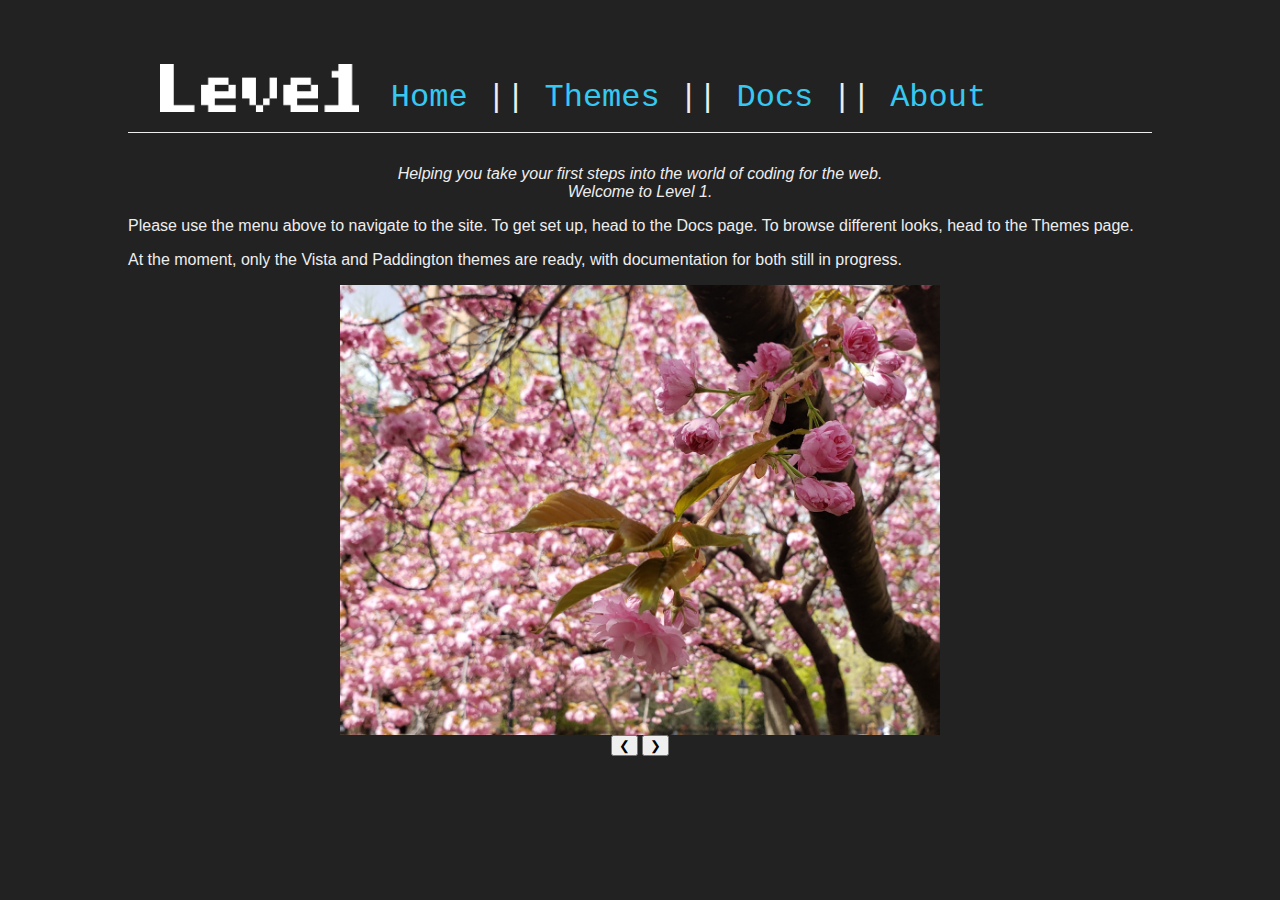
<file: index.html>
<!DOCTYPE html>
<html>

<head>
    <meta charset="UTF-8">
    <link href="main.css" rel="stylesheet">
    <link rel="icon" type="image/gif" href="assets/l1_favicon.gif" />
    <title>Home – Leve1</title>
</head>

<body>
    <header>
        <div class="container">
            <a href="index.html"><img src="assets/leve1logo.png" id="main-logo"></a>

            <nav><a href="index.html">Home</a> || <a href="themes.html">Themes</a> || <a
                    href="documentation.html">Docs</a> || <a href="about.html">About</a></nav>
        </div>
    </header>

    <p align="center"><i>Helping you take your first steps into the world of coding for the web.<br>Welcome to Level 1.</i></p>

    <p>Please use the menu above to navigate to the site. To get set up, head to the Docs page. To browse different looks, head to the Themes page.</p>

    <p>At the moment, only the Vista and Paddington themes are ready, with documentation for both still in progress.</p>
    <!--preview slideshow-->

    <div class="w3-content w3-display-container" align="center">
        <a href="themes/vista.html"><img class="mySlides" src="assets/moulin-assets/moulin-sakura-short.jpg" style="height:50vh"></a>
        <a href="themes/paddington.html"><img class="mySlides" src="assets/paddington-assets/paddington-foreshore.jpg" style="height:50vh"></a>
        <a href="themes/vista.html"><img class="mySlides" src="assets/vista-assets/vista-distance.jpg" style="height:50vh"></a>

        <button class="w3-button w3-black w3-display-left" onclick="plusDivs(-1)">&#10094;</button>
        <button class="w3-button w3-black w3-display-right" onclick="plusDivs(1)">&#10095;</button>
        <script src="scripts.js"></script>
</body>

</html>
</file>
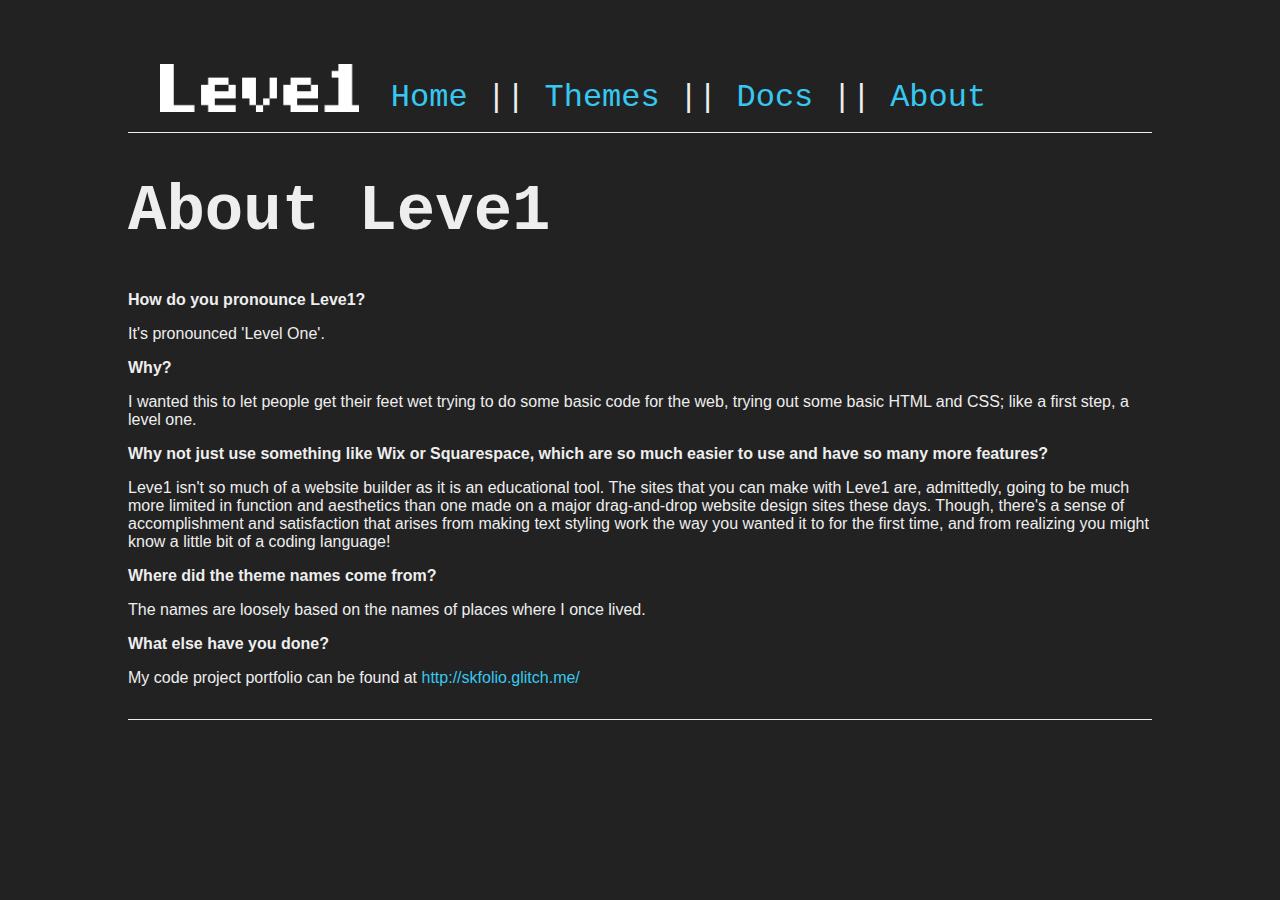
<file: about.html>
<!DOCTYPE html>
<html>

    <head>
        <meta charset="UTF-8">
        <link href="main.css" rel="stylesheet">
        <link rel="icon" type="image/gif" href="assets/l1_favicon.gif" />
        <title>About – Leve1</title>
    </head>

<body>
    <header>
        <div class="container">
            <a href="index.html"><img src="assets/leve1logo.png" id="main-logo"></a>

            <nav><a href="index.html">Home</a> || <a href="themes.html">Themes</a> || <a
                    href="documentation.html">Docs</a> || <a href="about.html">About</a></nav>
        </div>
    </header>

    <h1>About Leve1</h1>
    <p><b>How do you pronounce Leve1?</b></p>
    <p>It's pronounced 'Level One'.</p>

    <p><b>Why?</b></p>
    <p>I wanted this to let people get their feet wet trying to do some basic code for the
        web, trying out some basic HTML and CSS; like a first step, a level one.</p>

    <p><b>Why not just use something like Wix or Squarespace, which are so much easier to use and have so many more features?</b></p>
    <p>Leve1 isn't so much of a website builder as it is an educational tool. The sites that you can make with Leve1 are, admittedly, going to be much more limited in function and aesthetics than one made on a major drag-and-drop website design sites these days. Though, there's a sense of accomplishment and satisfaction that arises from making text styling work the way you wanted it to for the first time, and from realizing you might know a little bit of a coding language!</p>

    <p><b>Where did the theme names come from?</b></p>
    <p>The names are loosely based on the names of places where I once lived.</p>

    <p><b>What else have you done?</b></p>
    <p>My code project portfolio can be found at <a href="http://skfolio.glitch.me">http://skfolio.glitch.me/</a></p>

    <footer>

    </footer>
</body>

</html>
</file>
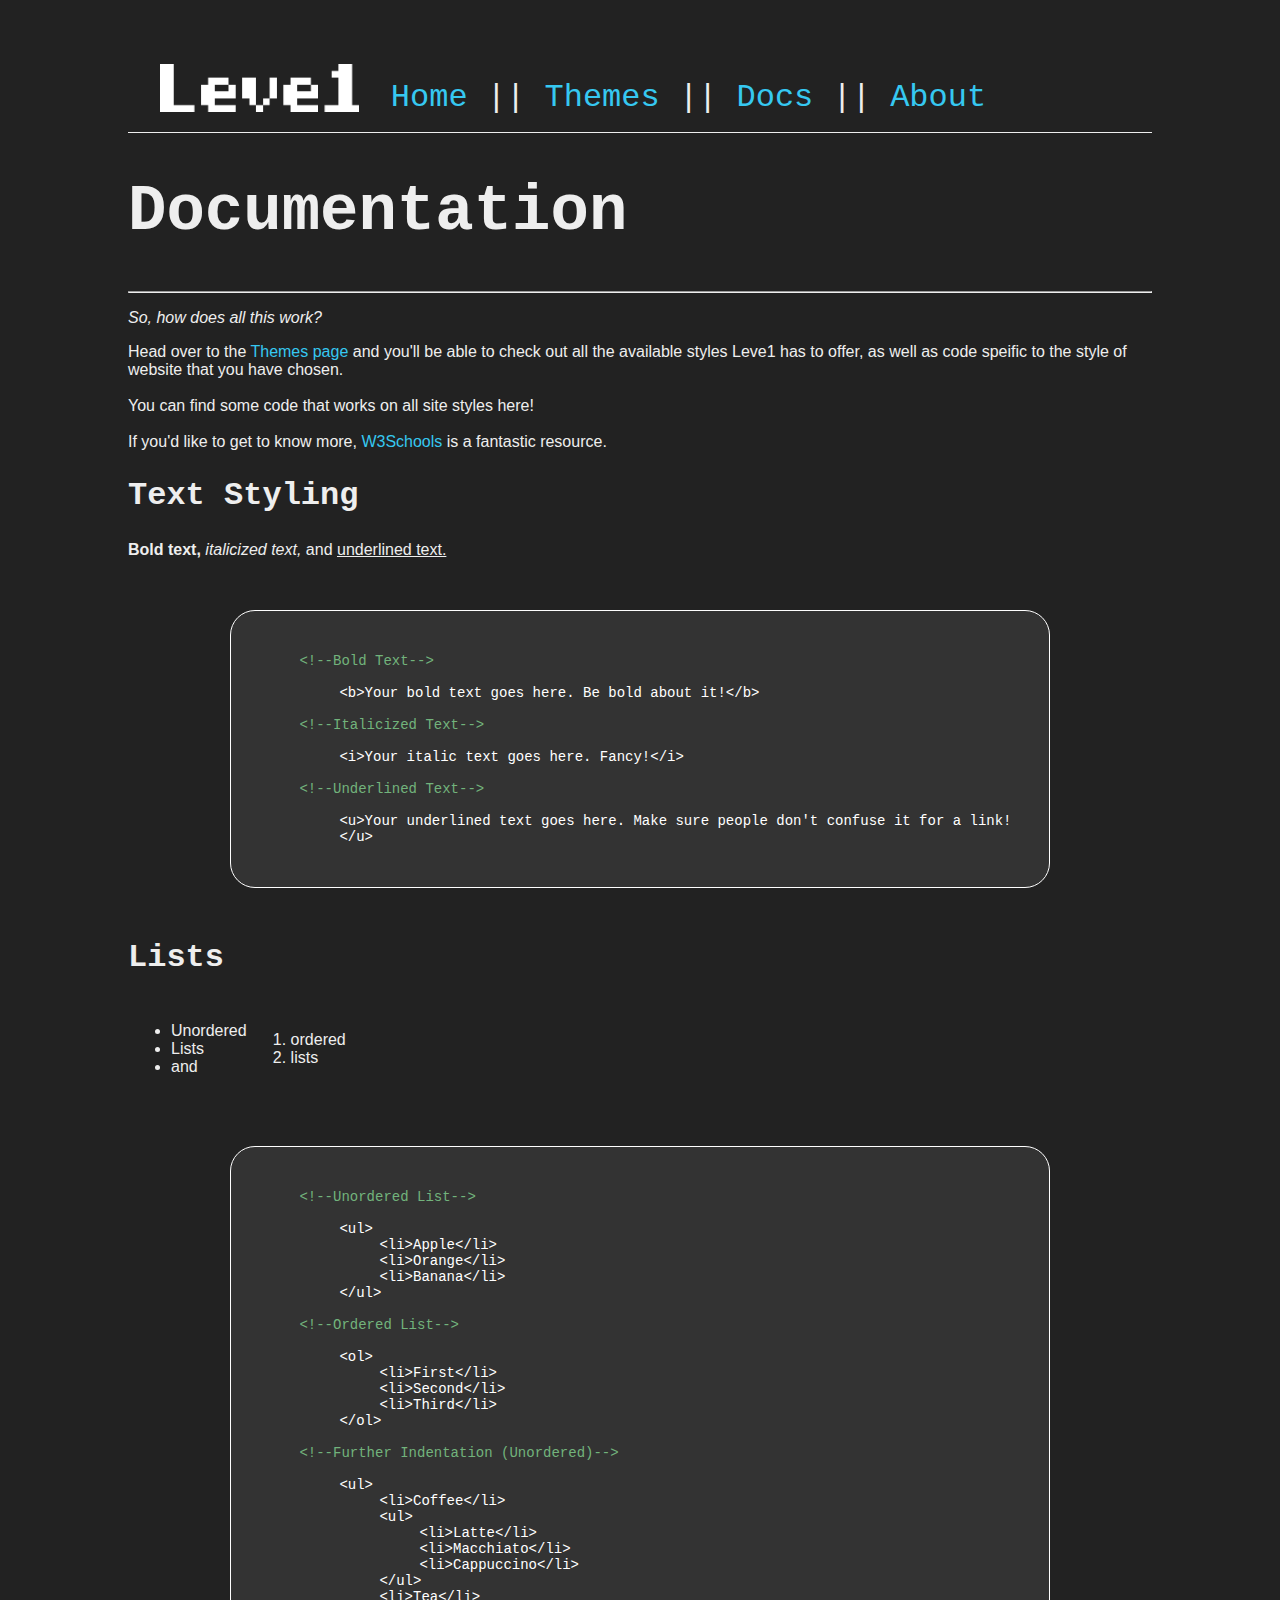
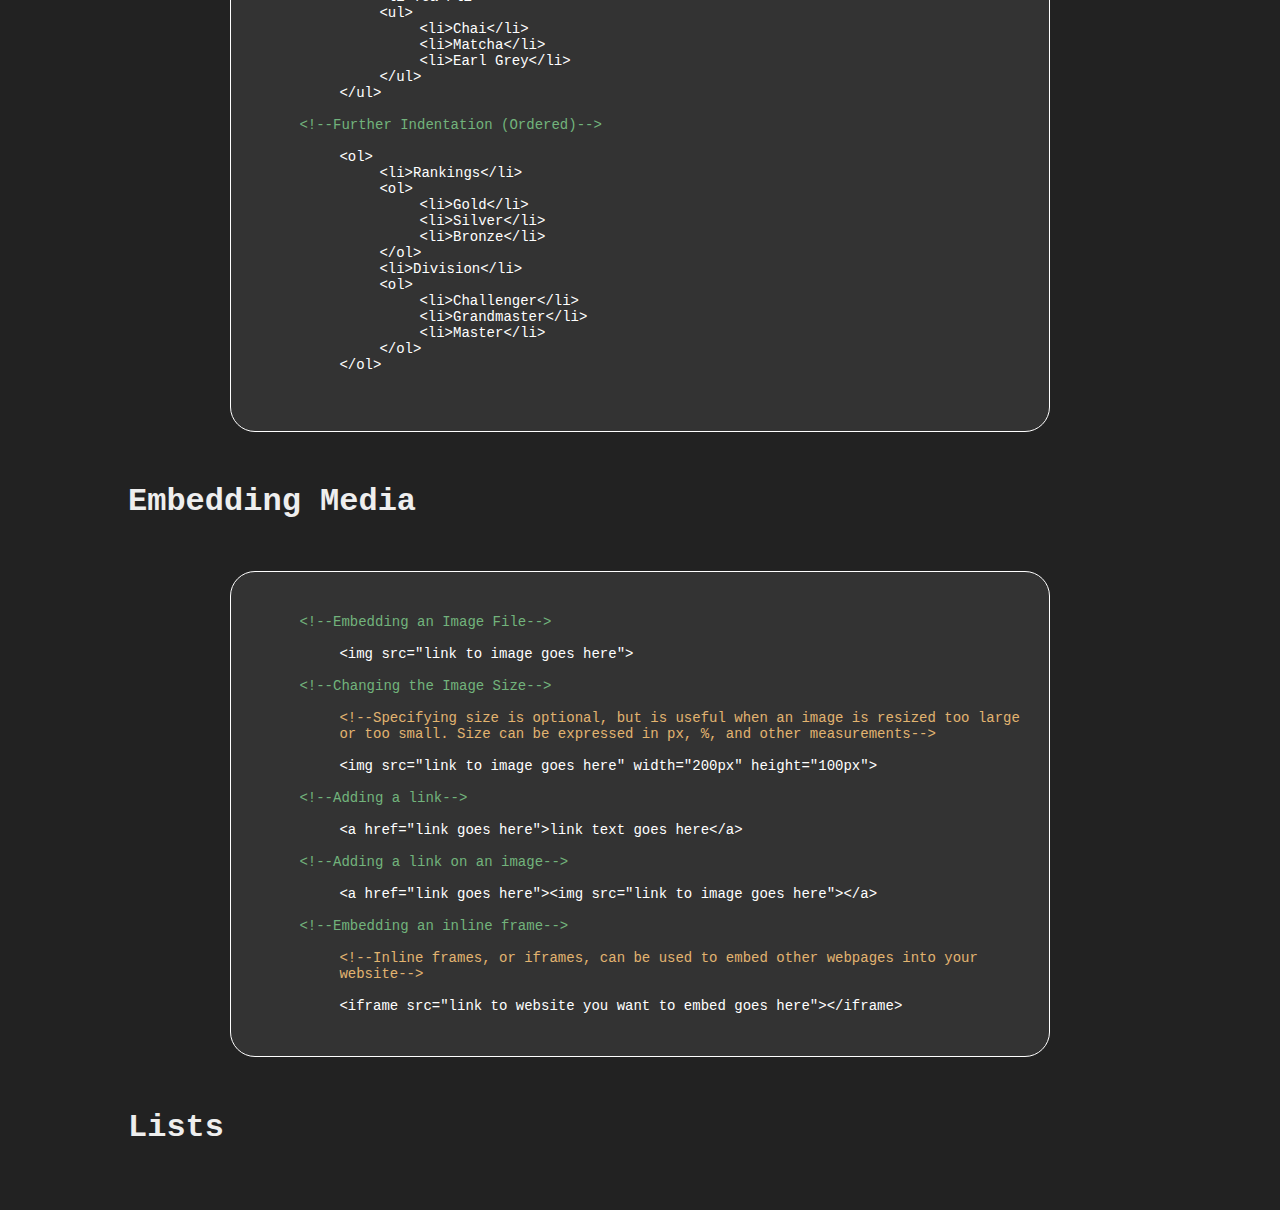
<file: documentation.html>
<!DOCTYPE html>
<html>

    <head>
        <meta charset="UTF-8">
        <link href="main.css" rel="stylesheet">
        <link rel="icon" type="image/gif" href="assets/l1_favicon.gif" />
        <title>Documentation – Leve1</title>
    </head>

<body>
    <header>
        <div class="container">
            <a href="index.html"><img src="assets/leve1logo.png" id="main-logo"></a>

            <nav><a href="index.html">Home</a> || <a href="themes.html">Themes</a> || <a
                    href="documentation.html">Docs</a> || <a href="about.html">About</a></nav>
        </div>
    </header>

<h1>Documentation</h1><hr>

<p><i>So, how does all this work?</i></p>

<p>Head over to the <a href="themes.html">Themes page</a> and you'll be able to check out all the available styles Leve1 has to offer, as well as code speific to the style of website that you have chosen.
    <br>
    <br>You can find some code that works on all site styles here!
    <br>
    <br>If you'd like to get to know more, <a href="https://www.w3schools.com/tags/ref_byfunc.asp">W3Schools</a> is a fantastic resource.
</p>

<h2>Text Styling</h2>
<p><b>Bold text,</b> <i>italicized text,</i> and <u>underlined text.</u></p>

<div class="code-block">
    <ul>
        <li class="commented">&lt;!--Bold Text--&gt;</li><br>
    <ul><li>&lt;b&gt;Your bold text goes here. Be bold about it!&lt;/b&gt;</li></ul>
<br>
    <li class="commented">&lt;!--Italicized Text--&gt;</li><br>
    <ul><li>&lt;i&gt;Your italic text goes here. Fancy!&lt;/i&gt;</li></ul>
    <br>
    <li class="commented">&lt;!--Underlined Text--&gt;</li><br>
    <ul><li>&lt;u&gt;Your underlined text goes here. Make sure people don't confuse it for a link!&lt;/u&gt;</li></ul>
</ul>
</div>

<h2>Lists</h2>
<table>
    <tr>
        <td>
            <ul>
            <li>Unordered</li>
            <li>Lists</li>
            <li>and</li>
        </ul>
    </td>
    <td>
        <ol>
            <li>ordered</li>
            <li>lists</li>
        </ol>
    </td>
    </tr>
</table>

<div class="code-block">
    <ul>
        <li class="commented">&lt;!--Unordered List--&gt;</li><br>
    <ul><li>&lt;ul&gt</li>
        <ul>
            <li>&lt;li&gt;Apple&lt;/li&gt;</li>
            <li>&lt;li&gt;Orange&lt;/li&gt;</li>
            <li>&lt;li&gt;Banana&lt;/li&gt;</li>
        </ul>
        <li>&lt;/ul&gt;</li>
    </ul>
<br>
    <li class="commented">&lt;!--Ordered List--&gt;</li><br>
    <ul><li>&lt;ol&gt</li>
        <ul>
            <li>&lt;li&gt;First&lt;/li&gt;</li>
            <li>&lt;li&gt;Second&lt;/li&gt;</li>
            <li>&lt;li&gt;Third&lt;/li&gt;</li>
        </ul>
        <li>&lt;/ol&gt;</li>
    </ul>
    <br>
    <li class="commented">&lt;!--Further Indentation (Unordered)--&gt;</li><br>
    <ul><li>&lt;ul&gt;</li>
        <ul>
            <li>&lt;li&gt;Coffee&lt;/li&gt;</li>
            <li>&lt;ul&gt;</li>
            <ul>
                <li>&lt;li&gt;Latte&lt;/li&gt;</li>
                <li>&lt;li&gt;Macchiato&lt;/li&gt;</li>
                <li>&lt;li&gt;Cappuccino&lt;/li&gt;</li>
            </ul>
            <li>&lt;/ul&gt;</li>
            <li>&lt;li&gt;Tea&lt;/li&gt;</li>
            <li>&lt;ul&gt;</li>
            <ul>
                <li>&lt;li&gt;Chai&lt;/li&gt;</li>
                <li>&lt;li&gt;Matcha&lt;/li&gt;</li>
                <li>&lt;li&gt;Earl Grey&lt;/li&gt;</li>
            </ul>
            <li>&lt;/ul&gt;</li>
        </ul>
        <li>&lt;/ul&gt;</li>
    </ul>
    <br>
    <li class="commented">&lt;!--Further Indentation (Ordered)--&gt;</li><br>
    <ul><li>&lt;ol&gt;</li>
        <ul>
            <li>&lt;li&gt;Rankings&lt;/li&gt;</li>
            <li>&lt;ol&gt;</li>
            <ul>
                <li>&lt;li&gt;Gold&lt;/li&gt;</li>
                <li>&lt;li&gt;Silver&lt;/li&gt;</li>
                <li>&lt;li&gt;Bronze&lt;/li&gt;</li>
            </ul>
            <li>&lt;/ol&gt;</li>
            <li>&lt;li&gt;Division&lt;/li&gt;</li>
            <li>&lt;ol&gt;</li>
            <ul>
                <li>&lt;li&gt;Challenger&lt;/li&gt;</li>
                <li>&lt;li&gt;Grandmaster&lt;/li&gt;</li>
                <li>&lt;li&gt;Master&lt;/li&gt;</li>
            </ul>
            <li>&lt;/ol&gt;</li>
        </ul>
        <li>&lt;/ol&gt;</li>
    </ul>
    <br>
</ul>
</div>

<h2>Embedding Media</h2>

<div class="code-block">
    <ul>
        <li class="commented">&lt;!--Embedding an Image File--&gt;</li><br>
    <ul><li>&lt;img src="link to image goes here"&gt;</li></ul>
<br>
    <li class="commented">&lt;!--Changing the Image Size--&gt;</li><br>
    <ul><li class="dived">&lt;!--Specifying size is optional, but is useful when an image is resized too large or too small. Size can be expressed in px, %, and other measurements--&gt;</li><br>
    <li>&lt;img src="link to image goes here" width="200px" height="100px"&gt;</li></ul>
    <br>
    <li class="commented">&lt;!--Adding a link--&gt;</li><br>
    <ul><li>&lt;a href="link goes here"&gt;link text goes here&lt;/a&gt;</li></ul>
    <br>
    <li class="commented">&lt;!--Adding a link on an image--&gt;</li><br>
    <ul><li>&lt;a href="link goes here"&gt;&lt;img src="link to image goes here"&gt;&lt;/a&gt;</li></ul>
    <br>
    <li class="commented">&lt;!--Embedding an inline frame--&gt;</li><br>
    <ul><li class="dived">&lt;!--Inline frames, or iframes, can be used to embed other webpages into your website--&gt;</li><br>
    <li>&lt;iframe src="link to website you want to embed goes here"&gt;&lt;/iframe&gt;</li></ul>
</ul>
</div>

<h2>Lists</h2>

</body>

</html>
</file>
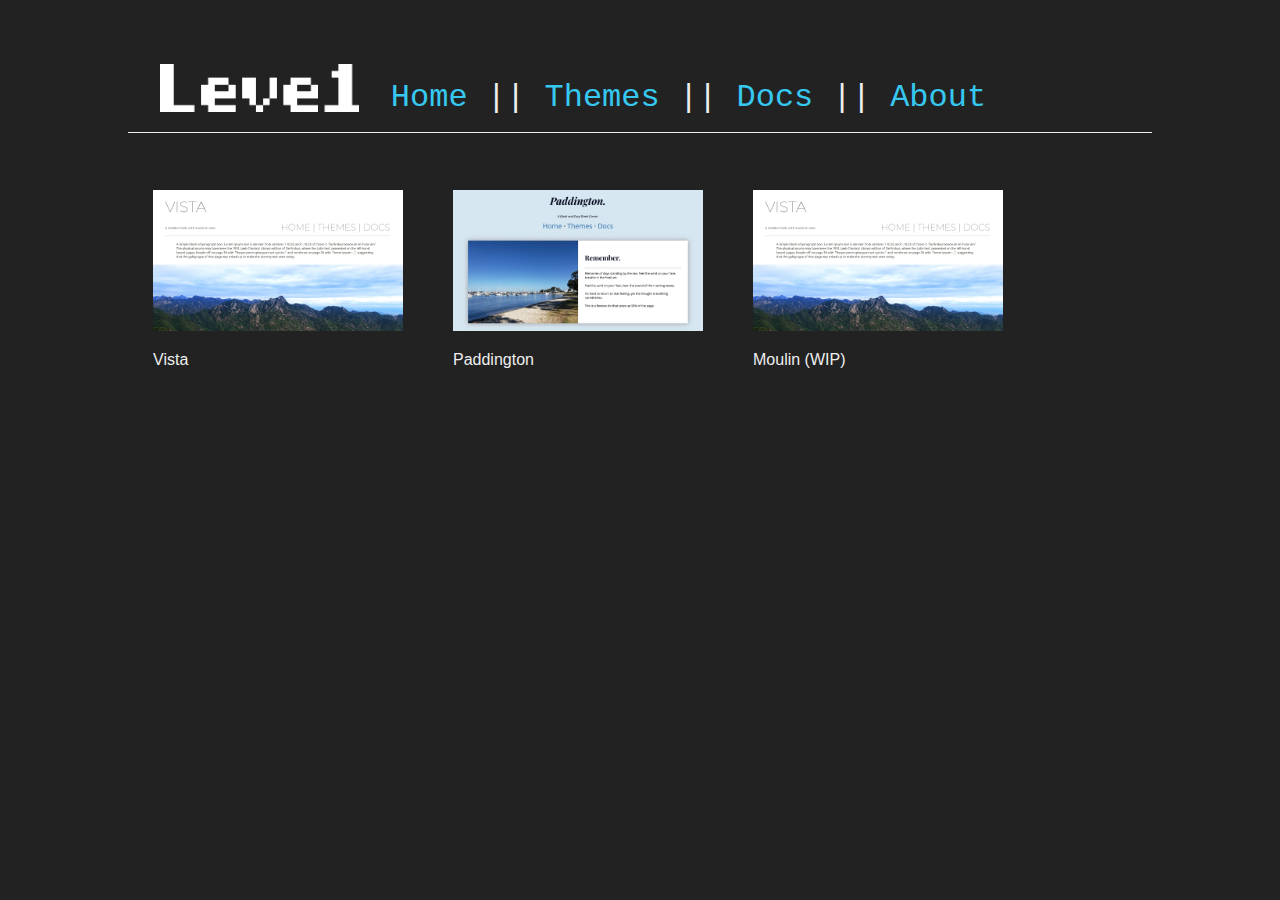
<file: themes.html>
<!DOCTYPE html>
<html>

    <head>
        <meta charset="UTF-8">
        <link href="main.css" rel="stylesheet">
        <link rel="icon" type="image/gif" href="assets/l1_favicon.gif" />
        <title>Themes – Leve1</title>
    </head>

<body>
    <header>
        <div class="container">
            <a href="index.html"><img src="assets/leve1logo.png" id="main-logo"></a>

            <nav><a href="index.html">Home</a> || <a href="themes.html">Themes</a> || <a
                    href="documentation.html">Docs</a> || <a href="about.html">About</a></nav>
        </div>
    </header>


    <main>

        <div class="container">
      
            <a href="themes/vista.html"><div class="theme-thumb bounce"><img src="assets/vista-assets/vista-thumbnail.jpg" width="250 em">
                <br><p>Vista</p>
                </div></a>
              
              <a href="themes/paddington.html"><div class="theme-thumb bounce"><img src="assets/paddington-assets/paddington-thumbnail.jpg" width="250 em">
              <br><p>Paddington</p>
              </div></a>
              
              
              <a href="themes/vista.html"><div class="theme-thumb bounce"><img src="assets/vista-assets/vista-thumbnail.jpg" width="250 em">
                <br><p>Moulin (WIP)</p>
                </div></a>
              
        </div>

    </main>
    
</body>

</html>
</file>
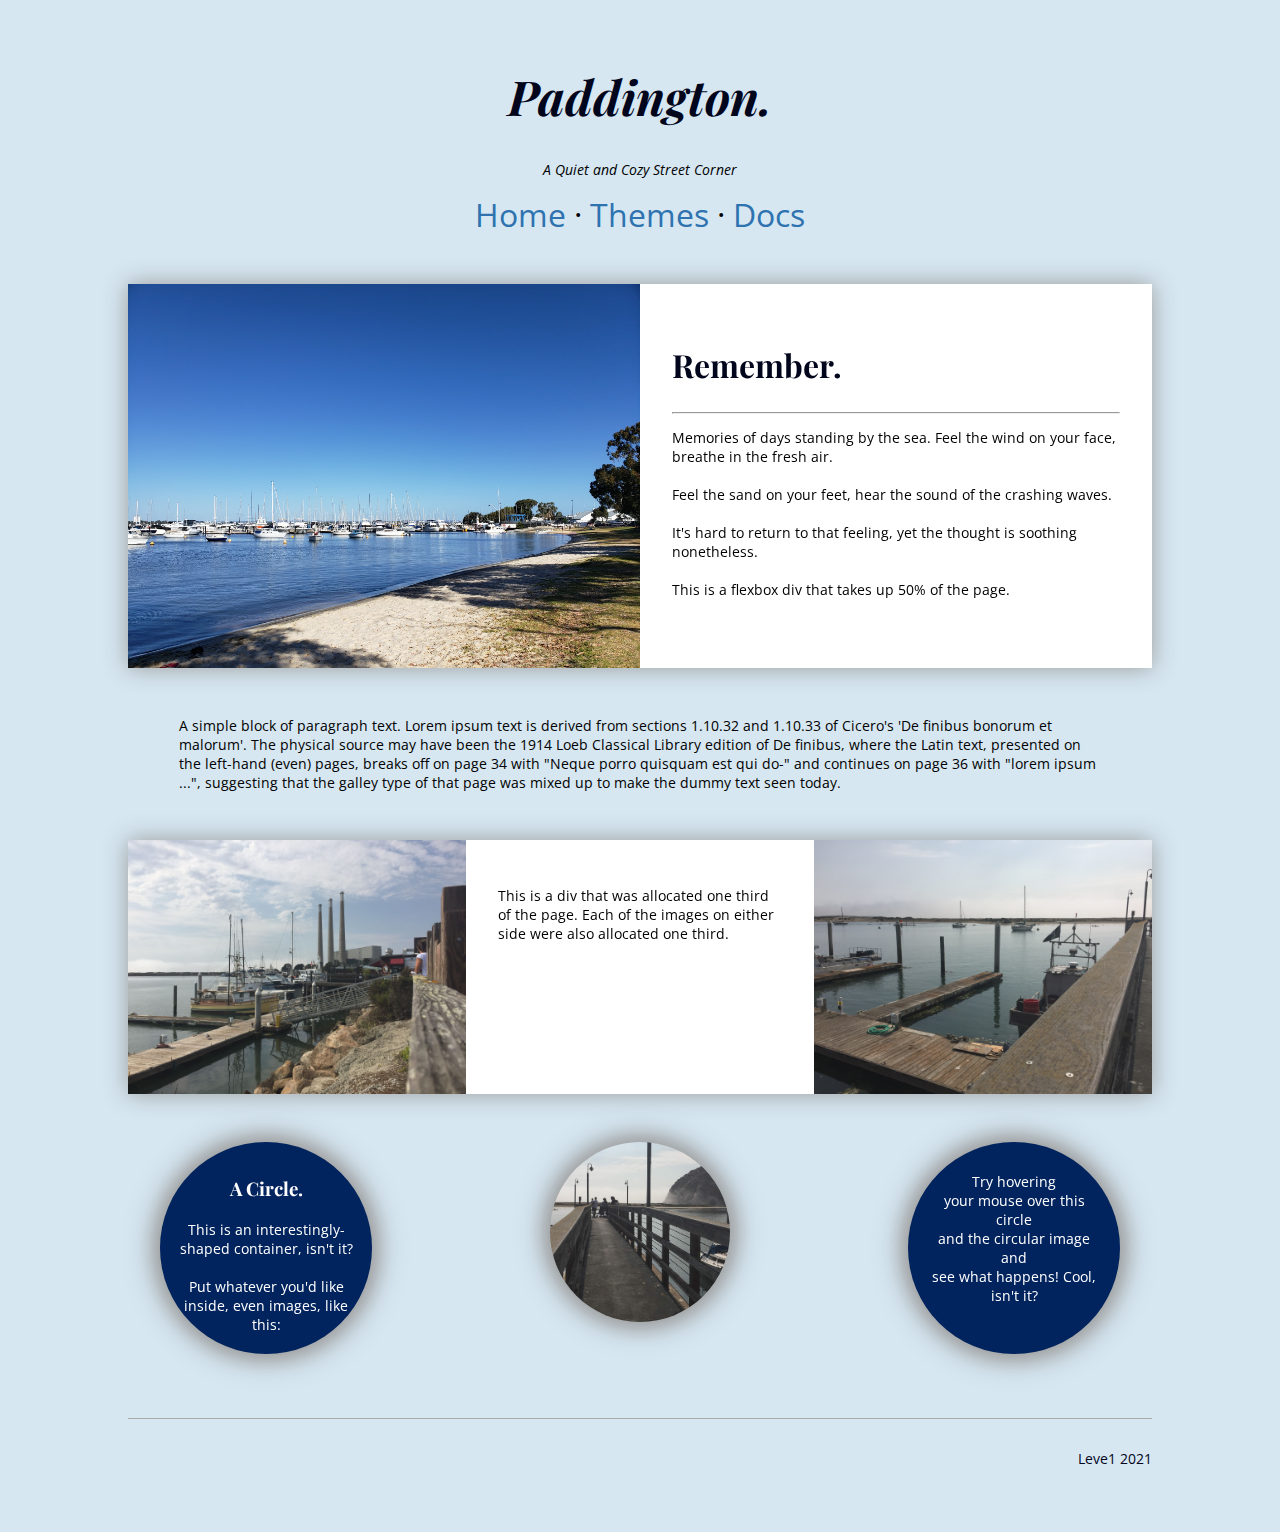
<file: sample-pages/paddington-sample.html>
<!DOCTYPE html>
<html>

<head>
    <meta charset="UTF-8">
    <!--External Imports-->
    <link rel="preconnect" href="https://fonts.gstatic.com">
    <link
        href="https://fonts.googleapis.com/css2?family=Open+Sans:ital,wght@0,400;0,700;1,400;1,700&family=Playfair+Display:ital,wght@0,400;0,700;1,400;1,700&display=swap"
        rel="stylesheet">
    <!--Local Imports-->
    <link href="paddington.css" rel="stylesheet">
    <!--The name of your site goes here!-->
    <title>Paddington</title>
</head>

<body>
    <!--Header-->
    <header>
        <h1>Paddington.</h1>
        <p class="subtitle">A Quiet and Cozy Street Corner</p>
        <nav><a href="../index.html">Home</a> · <a href="../themes.html">Themes</a> · <a href="../documentation.html">Docs</a>
        </nav>
    </header>
    <!--Your content goes here!-->
    <main>

        <div class="flex-container">
            <img src="../assets/paddington-assets/paddington-foreshore.jpg" class="flex-one-half">
            <div class="flex-one-half">
                <h2>Remember.</h2>
                <hr>
                <p>Memories of days standing by the sea. Feel the wind on your face, breathe in the fresh
                    air.<br><br>Feel the sand on your feet, hear the sound of the crashing waves.<br><br>It's hard to
                    return to that feeling, yet the thought is soothing nonetheless.<br><br>This is a flexbox div that
                    takes up 50% of the page.</p>
            </div>
        </div>

        <div class="content-block"><p>A simple block of paragraph text. Lorem ipsum text is derived from sections 1.10.32 and 1.10.33 of Cicero's
            'De finibus bonorum et malorum'. The physical source may have been the 1914 Loeb Classical Library edition
            of De finibus, where the Latin text, presented on the left-hand (even) pages, breaks off on page 34 with
            "Neque porro quisquam est qui do-" and continues on page 36 with "lorem ipsum ...", suggesting that the
            galley type of that page was mixed up to make the dummy text seen today.</p></div>

        <div class="flex-container">
            <img src="../assets/paddington-assets/paddington-pier.jpg" class="flex-one-third">
            <div class="flex-one-third">
                <p>This is a div that was allocated one third of the page. Each of the images on either side were also allocated one third.</p>
            </div>
            <img src="../assets/paddington-assets/paddington-docks.jpg" class="flex-one-third">
        </div>

        <div class="flex-container">
        <div class="circle"><h3>A Circle.</h3><p>This is an interestingly-shaped container, isn't it?<br><br>Put whatever you'd like inside, even images, like this:</p></div>
        <div class="bounce"><img src="../assets/paddington-assets/paddington-jetty.jpg" class="circle"></div>
        <div class="circle fading"><p>Try hovering<br>your mouse over this circle<br>and the circular image and<br>see what happens! Cool, isn't it?</p></div>
    </div>
        

    </main>
    <!--Footer-->
    <footer>
        <a href="https://kees911.github.io/leve1/"><p>Leve1 2021</p></a>
    </footer>
</body>

</html>
</file>
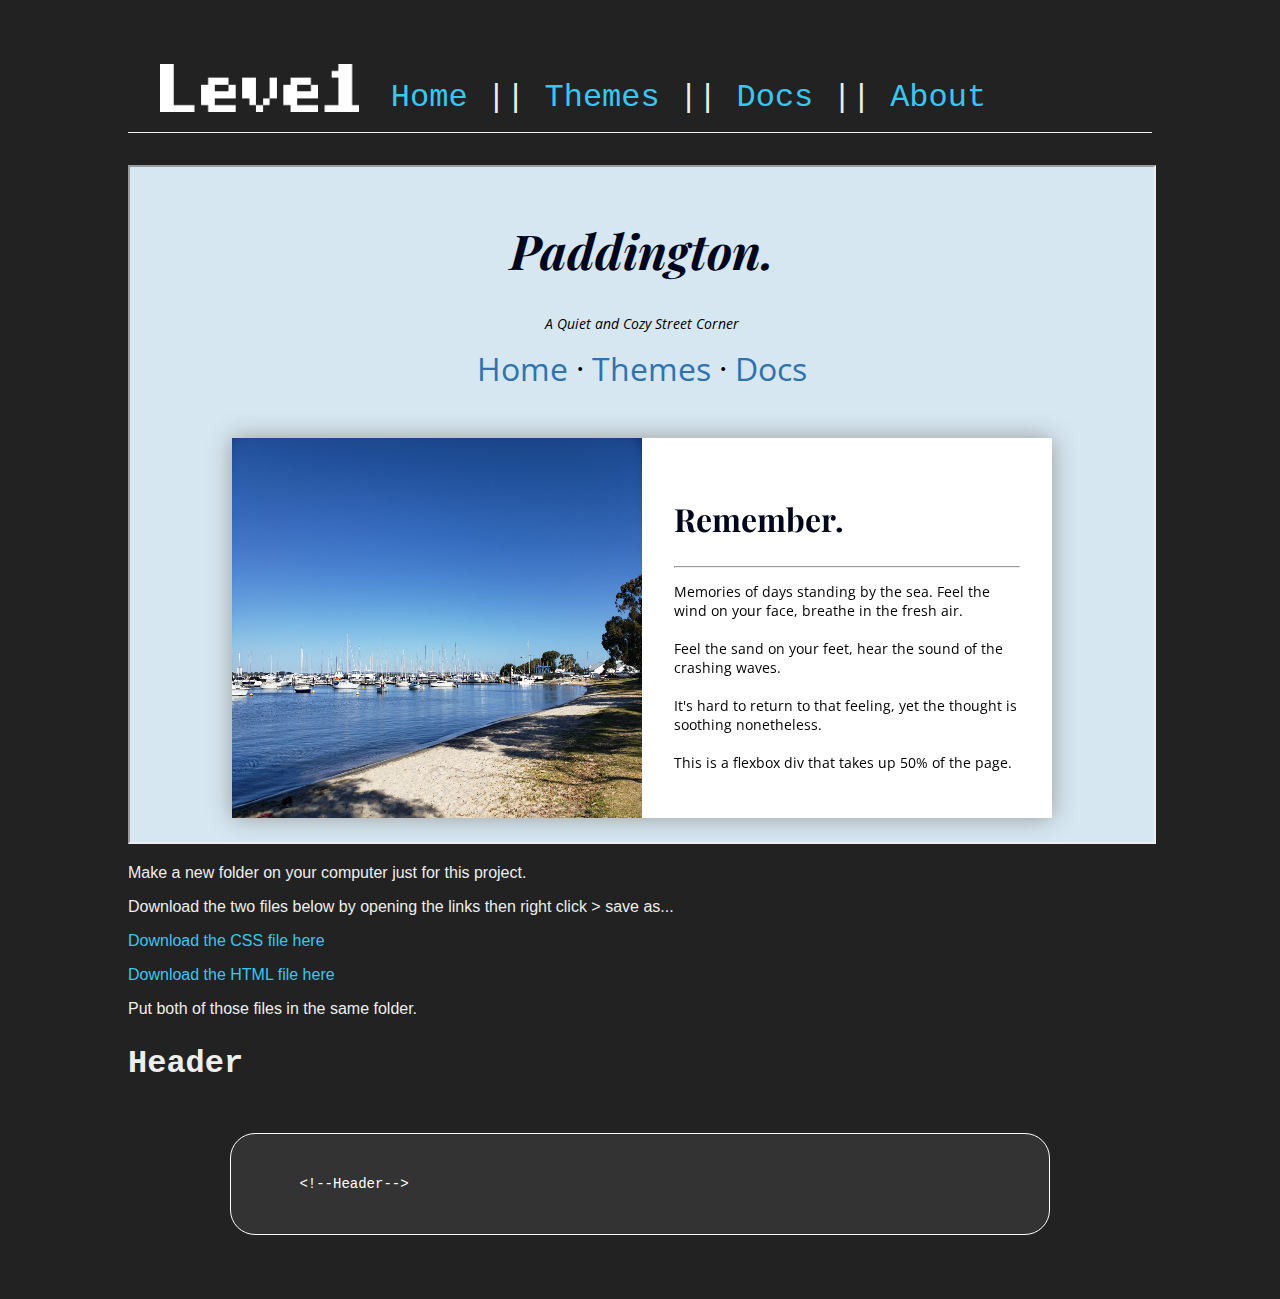
<file: themes/paddington.html>
<!DOCTYPE html>
<html>

<head>
    <meta charset="UTF-8">
    <link href="../main.css" rel="stylesheet">
    <title>Leve1</title>
</head>

<body>
    <header>
        <div class="container">
            <a href="../index.html"><img src="../assets/leve1logo.png" id="main-logo"></a>

            <nav><a href="../index.html">Home</a> || <a href="../themes.html">Themes</a> || <a
                    href="../documentation.html">Docs</a> || <a href="../about.html">About</a></nav>
        </div>
    </header>

    <iframe class="page-samples" src="../sample-pages/paddington-sample.html"></iframe>

    <p>Make a new folder on your computer just for this project.</p>
    <p>Download the two files below by opening the links then right click > save as...</p>
    <a href="https://raw.githubusercontent.com/kees911/leve1/main/sample-pages/paddington.css" download>
        <p>Download the CSS file here</p>
    </a>
    <a href="https://raw.githubusercontent.com/kees911/leve1/main/assets/paddington-assets/paddington-template.html" download>
        <p>Download the HTML file here</p>
    </a>
    <p>Put both of those files in the same folder.</p>

    <h2>Header</h2>
    <div class="code-block">
        <ul>&lt;!--Header--&gt;

    </div>
    </p>
    </div>


</body>

</html>
</file>
<file: main.css>
body{
    margin-left: 10%;
    margin-right: 10%;
    margin-top: 5%;
    margin-bottom: 5%;

    font-family: Verdana, Geneva, Tahoma, sans-serif;
    background-color: #222222;
    color: #eeeeee;
}

nav {
    font-size: 2em;
    align-self:flex-end;
    font-family: 'Courier New', monospace;
}

a {
    text-decoration: none;
}

a:link{
    color: #36c8f1;
}

a:visited {
    color: #36c8f1;
}

a:active {
    color: #36c8f1;
}

a:hover{
    color: #aaaaaa;
}


p {
    font-size: 16px;
}

h1 {
    font-family: 'Courier New', monospace;
    font-size: 4em;
}

h2 {
    font-family: 'Courier New', monospace;
    font-size: 2em;
}

header {
    padding-bottom: 1em;
    margin-bottom: 2em;
    border-bottom: solid #eeeeee 1px;
    text-align:right;
}

footer {
    margin-top: 2em;
    padding-top: 1em;
    border-top: solid #eeeeee 1px;
    text-align:right;
}



.centered{
text-align: center;
}

.code-block{
    margin-left: 10%;
    margin-right: 10%;
    margin-top: 5%;
    margin-bottom: 5%;

    padding: 2em;

    background-color: #333333;
    border-radius: 25px;
    border: solid #ffffff 1px;
    color: #ffffff;
    font-family: 'Courier New', monospace;
    font-size: 14px;
}

.container {
    display: flex;
    justify-content: space-bewteen;
  
  }

.theme-thumb {
    margin: 25px;
    color: #eeeeee;
  }

.page-samples{
      width: 100%;
      height: 75vh;
  }

.code-block ul {
    list-style-type:none;
    font-size: 14px;
}

li.commented {
    color: #72b37c;
}

li.dived {
    color: #e2b470;
}

#main-logo{
    height: 3em;
    padding-left: 2em;
    padding-right: 2em;
}

/*Animations*/
@keyframes fading {
    0%   {opacity: 1;}
    25%  {opacity: 0.6;}
    50%  {opacity: 0.2;}
    75%  {opacity: 0.6;}
    100% {opacity: 1;}
  }
  
  @keyframes bounce {
    0%, 100% {transform: translateY(0);} 
    50% {transform: translateY(-1em);}
  }

  div.bounce:hover {
    animation-name: bounce;
    animation-duration: 2s;
    animation-timing-function: ease-out;
    animation-iteration-count: infinite;
  }

  div.fading:hover {
    animation-name: fading;
    animation-duration: 4s;
    animation-timing-function: linear;
    animation-iteration-count: infinite;
  }


.mySlides {display: none;}
</file>
<file: sample-pages/paddington.css>
body {
    margin-left: 10%;
    margin-right: 10%;
    margin-top: 5%;
    margin-bottom: 5%;  
    
    background-color: #d6e7f2;
}

header {
    text-align: center;
    margin-bottom: 2em;
}

footer {
    margin-top: 2em;
    padding-top: 1em;
    border-top: solid #aaaaaa 1px;
    text-align:right;
}

p {
    font-family: 'Open Sans', sans-serif;
    font-size: 14px;
}

h1 {
    font-family: 'Playfair Display', serif;
    font-style: italic;
    font-size: 3em;
    color: #02061d;
}

h2 {
    font-family: 'Playfair Display', serif;
    font-size: 2em;
    color: #02061d;
}

h3 {
    font-family: 'Playfair Display', serif;
}

nav {
    font-family: 'Open Sans', sans-serif;
    font-size: 2em;
}

nav a{
    text-decoration: none;
    color: #2e73b0;
}

a {
    text-decoration: none;
    color: #02061d;
}

a:hover {
    color: #8ac0cb;
}

.subtitle {
    font-style: italic;
}

.content-block {
    margin: 2em 5% 2em 5%;
}

.circle {
    border-radius: 50%;
    width: 180px;
    height: 180px;
    padding: 1em;
    margin: 2em;
    background-color: #02245e;
    color: #ffffff;
    align-content:inline-block;
    text-align:center;
    filter: drop-shadow(0 0 0.75rem #999999);
  }

  img.circle {
      padding: 0em;
  }

/*Containers*/
.flex-container {
    display: flex;
    width: 100%;
    justify-content: space-between;
    filter: drop-shadow(0 0 0.75rem #999999);
}

.flex-container img {
    padding: 0em;
}

.flex-one-whole{
    flex: 1 1 0px;
    width: 100%;
    margin-top: 1em;
    margin-bottom: 1em;
    background: #ffffff;
    padding: 2em;
}

.flex-one-half{
    flex: 1 1 0px;
    width: 50%;
    margin-top: 1em;
    margin-bottom: 1em;
    background: #ffffff;
    padding: 2em;
}

.flex-one-third{
    flex-shrink: 1;
    width: 33%;
    margin-top: 1em;
    margin-bottom: 1em;
    padding: 2em;
    background: #ffffff;
}

.flex-two-thirds{
    flex-shrink: 1;
    width: 66%;
    margin-top: 1em;
    margin-bottom: 1em;
    padding: 2em;
    background: #ffffff;
}

.flex-one-quarter{
    flex-shrink: 1;
    width: 25%;
    margin-top: 1em;
    margin-bottom: 1em;
    padding: 2em;
    background: #ffffff;
}

.flex-three-quarters{
    flex-shrink: 1;
    width: 75%;
    margin-top: 1em;
    margin-bottom: 1em;
    padding: 2em;
    background: #ffffff;
}

/*Animations*/
@keyframes fading {
    0%   {opacity: 1;}
    25%  {opacity: 0.6;}
    50%  {opacity: 0.2;}
    75%  {opacity: 0.6;}
    100% {opacity: 1;}
  }
  
@keyframes bounce {
    0%, 100% {transform: translateY(0);} 
    50% {transform: translateY(-1em);}
}

div.bounce:hover {
    animation-name: bounce;
    animation-duration: 2s;
    animation-timing-function: ease-out;
    animation-iteration-count: infinite;
}

div.fading:hover {
    animation-name: fading;
    animation-duration: 4s;
    animation-timing-function: linear;
    animation-iteration-count: infinite;
}
</file>
